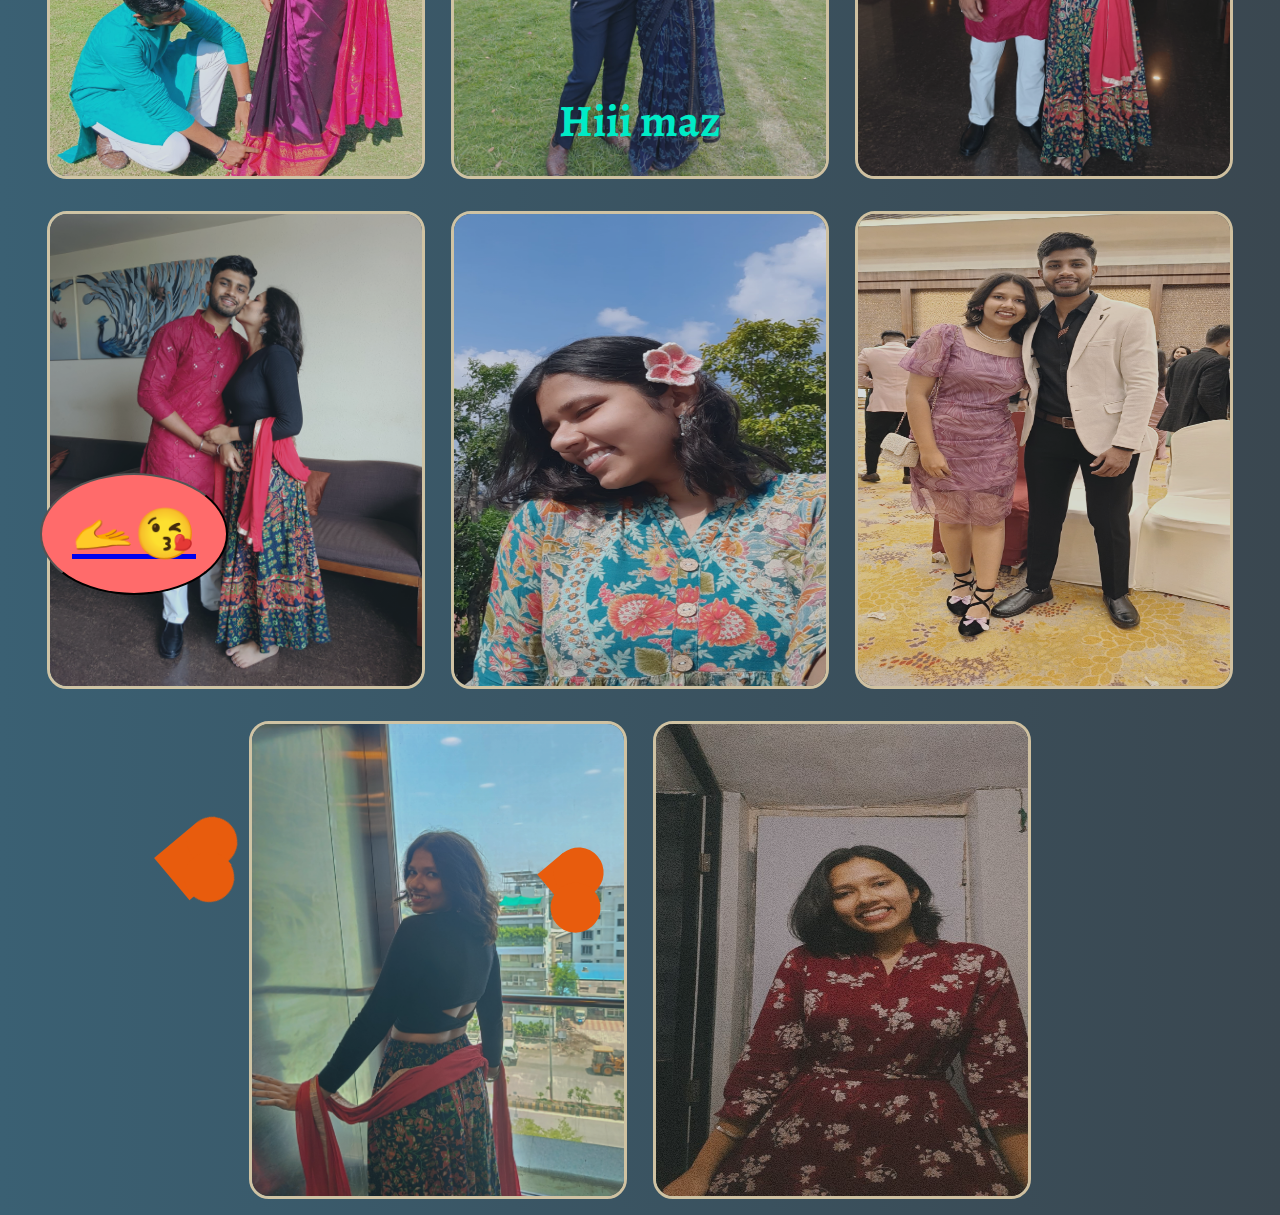
<file: page/message.html>
<html>
<head>
  <title>love you</title>
  <link rel="icon" href="./../images/panda (1).png">
  <link rel="stylesheet" href="./../style/style2.css">
 <link rel="stylesheet" href="./../style/heart.css">
 <link rel="preconnect" href="https://fonts.googleapis.com">
<link rel="preconnect" href="https://fonts.gstatic.com" crossorigin>
<link href="https://fonts.googleapis.com/css2?family=Alegreya:ital,wght@0,400..900;1,400..900&family=Kalnia+Glaze:wght@100..700&display=swap" rel="stylesheet">

</head>
<body class="heart-container">
 
    <div class="bg_heart">

      <div class="productcard">
        <img src="./../images/mukta4.jpeg" class="card1"/>
      </div>

      <div class="productcard">
       <img src="./../images/mukta2.4.jpeg" class="card1"/>
      </div>

      <div class="productcard">
       <img src="./../images/mukta3.0.jpeg" class="card1"/>
      </div>

      <div class="productcard">
       <img src="./../images/mukta2.3.jpeg" class="card1"/>
      </div>

      <div class="productcard">
       <img src="./../images/mukta3.1.jpeg" class="card1"/>
      </div>

      <div class="productcard">
        <img src="./../images/mukta2.6.jpeg" class="card1"/>
      </div>

      <div class="productcard" >
        <img src="./../images/mukta6.jpeg" class="card1"/>
      </div>

      <div class="productcard">
       <img src="./../images/mukta3.2.jpeg" class="card1"/>
      </div>



    </div>

    <div class="container">  
    <h2 id="text1"></h2>


  <div class="music">
    <!-- Music Controls -->
   <!-- <button id="music-btn">🎵 Play Music</button>
   <button id="mute-btn">🔊 Mute</button>
   <input type="range" id="volume-slider" min="0" max="1" step="0.1" value="0.5"> -->
   <button  class="extra-link">
    <div>
      <a  href="./../index.html">🫴😘</a>
     </div>
   </button>
  </div>
</div>


  <script src="./../js/script2.js"></script>
  <script src="./../js/script.js"></script>
  <script src="./../js/logic.js"></script>
  <script>
    var frame=document.getElementById("frame");
    var box=document.getElementById("container");
    // var audio=document.getElementById("audio-player");
    
    
    var btn=document.getElementById("btn");

    btn.addEventListener("click",function(){
      frame.src="./page/message.html";
      box.style.visibility="hidden";
    })
</script> 
</body>
</html>
</file>
<file: style/style2.css>
html,body{
margin:0px;
background: linear-gradient(to right, #3a6073 0%, #3a4750 100%);

/* border: 100px solid black; */
}
.bg_heart{
  display: flex;
  height:   auto;
  justify-content: center;
  flex-wrap: wrap;
  /* margin-top: 20%; */
  /* background-color: rgba(255, 255, 255, 0.5); */
  /* opacity: 0.5; */
}
.productcard{
  /* background-color:#f5a3a3; */
  height: 500px;
  width: 400px;
  /* border: 15px solid 
  rown; */
  border-radius: 10px 10px 0px 0px;
  margin: 5px 2px;
  padding: 11px;
  justify-content:space-evenly;

}
.card1{
  width: 100%;
  height: 100%;
  border-radius: 20px;
  display:flex;
  border: 3px solid wheat;
  opacity: 0.8;
  /* justify-content: center; */
}

.container{
position:absolute;
top:10%;
left:0;
height:100%;
width:100%;
flex-wrap: wrap;
text-align:center;
color: 	#00ebc7;
font-family:Alegreya;
font-size: 30px;
/* opacity: 0.8; */
/* justify-content:space-between; */
}

.music{
position: fixed;
bottom: 15%;
left: 40px;
/* opacity: 0.6; */
}


.extra-link{
  display: inline-block;
  font-size: 50px;
  color: #ffffff; /* Text color */
  background-color: #ff6b6b; /* Background color */
  padding:  30px;
  text-decoration: none; /* Remove underline */
  border-radius:50% ;
  transition: background-color 0.3s ease, transform 0.3s ease;
margin-bottom: 170px;
}



/* Hover effect */
.extra-link a:hover {
background-color:#ff4b4b; /* Darker pink on hover */
transform: scale(1.05); /* Slight zoom effect */
}


@keyframes love {
0%{top:110%}
}
@-webkit-keyframes love {
0%{top:110%}
}
@-moz-keyframes love {
0%{top:110%}
}
@-ms-keyframes love {
0%{top:110%}
}

@media only screen and (max-width: 768px) {
    .card {
      padding: 15px;
    }
  
    .personal-img {
      width: 120px;
    }
  
    #volume-slider {
      width: 120px;
    }
  
    .extra-link a {
      font-size: 16px;
      padding: 8px 16px;
    }
  }
  
  @media only screen and (max-width: 480px) {
    .card {
      padding: 10px;
    }
  
    .personal-img {
      width: 100px;
    }
  
    #volume-slider {
      width: 100px;
    }
  
    .extra-link a {
      font-size: 14px;
      padding: 6px 12px;
    }
    .container{
      font-size: x-large;
    }
  }
</file>
<file: style/heart.css>
/*body, html {
    margin: 0;
    padding: 0;
    overflow: hidden;
    background-color: #f0f0f0;
    height: 100vh;
  }
  
  .heart-container {
    position: relative;
    width: 100%;
    height: 100vh;
    overflow: hidden;
  }
  
  .heart {
    position: absolute;
    bottom: -50px;
    width: 50px;
    height: 50px;
    background-color: red(194, 152, 152);
    transform: rotate(45deg);
    animation: moveUp 10s linear infinite;
  }
  
  .heart:before, .heart:after {
    content: "";
    position: absolute;
    width: 50px;
    height: 50px;
    background-color: red;
    border-radius: 50%;
  }
  
  .heart:before {
    top: -25px;
    left: 0;
  }
  
  .heart:after {
    left: 20px;
    top: 0;
  }
  
  @keyframes floatHearts {
    0% {
      transform: translateY(0) rotate(-45deg);
      opacity: 1;
    }
    100% {
      transform: translateY(-100vh) rotate(45deg);
      opacity: 0;
    }
  }

  

  .heart:nth-child(1) {
    background-color: red;
    width: 60px;
    height: 60px;
    animation: floatHearts 6s ease-in infinite;
  }
  
  .heart:nth-child(2) {
    background-color: red;
    width: 40px;
    height: 40px;
    animation: floatHearts 8s ease-in infinite;
  }
  
  .heart:nth-child(3) {
    background-color: red;
    width: 50px;
    height: 50px;
    animation: floatHearts 10s ease-in infinite;
  }
  
  .heart:nth-child(1):before, .heart:nth-child(1):after {
    width: 60px;
    height: 60px;
  }
  
  .heart:nth-child(2):before, .heart:nth-child(2):after {
    width: 40px;
    height: 40px;
  }
  
  .heart:nth-child(3):before, .heart:nth-child(3):after {
    width: 50px;
    height: 50px;
  }
  */


  * {
    margin: 0;
    padding: 0;
    box-sizing: border-box;
  }
  
  body {
    display: flex;
    justify-content: center;
    align-items: center;
    height: 100vh;
    background-color: #f0f0f0;
    overflow: hidden;
  }
  
  .heart-container {
    position: relative;
    width: 100vw;
    height: 100vh;
    overflow: hidden;
  }
  
  .heart {
    position: absolute;
    bottom: 0;
    width: 50px;
    height: 50px;
    /* background-color: red; */
    transform: rotate(50deg);
    transform-origin: bottom right;
    animation: moveUp 5s linear infinite;
    /* border: solid 5px red; */
  }
  
  .heart::before{
    content: '';
    position: absolute;
    width: 50px;
    height: 50px;
    border-radius: 50%;
    background-color: inherit;
  }
  .heart::after {
    content: '';
    position: absolute;
    width: 50px;
    height: 50px;
    border-radius: 50%;
    background-color: inherit;
    /* border: solid 5px black; */
  }
  
  .heart::before {
    top: -25px;
    left: 0;
  }
  
  .heart::after {
    top: 0;
    left: 25px;
  }
  
 
  @keyframes moveUp {
    0% {
      transform: translateY(0) rotate(-45deg);
      opacity: 0.7;
    }
    100% {
      transform: translateY(-100vh);
      opacity: 0;
    }
  }
</file>
